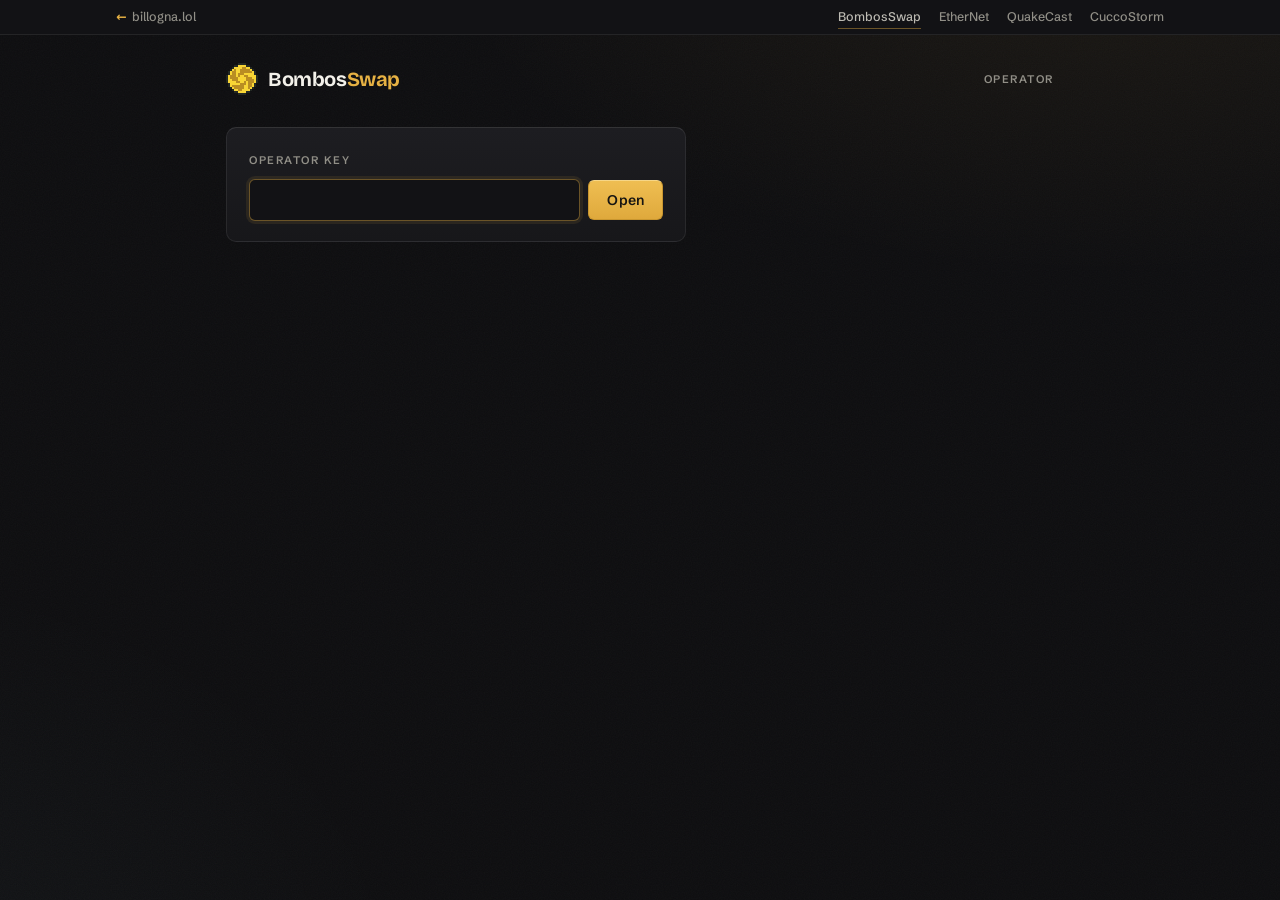
<file: web/operator.html>
<!doctype html>
<html lang="en">
<head>
<meta charset="utf-8">
<meta name="viewport" content="width=device-width, initial-scale=1">
<meta name="referrer" content="no-referrer">
<meta name="robots" content="noindex">
<title>BombosSwap operator</title>
<link rel="icon" href="img/bombos-mark.svg" type="image/svg+xml">
<link rel="stylesheet" href="css/hyrulelink.css">
</head>
<body class="operator">
<nav class="sitebar" aria-label="billogna.lol"><div class="sb-in">
  <a class="sb-home" href="https://www.billogna.lol/"><b aria-hidden="true">&larr;</b>billogna.lol</a>
  <span class="sb-sibs"><a href="./" aria-current="page">BombosSwap</a><a href="https://www.billogna.lol/ethernet/">EtherNet</a><a href="https://www.billogna.lol/connect/">QuakeCast</a><a href="https://www.billogna.lol/cuccostorm/">CuccoStorm</a></span>
</div></nav>

<main class="home op">
  <header class="home-top">
    <a class="brand" href="./" title="BombosSwap home">
      <img src="img/bombos.svg" width="32" height="32" alt="">
      <span class="word">Bombos<b>Swap</b></span>
    </a>
    <span class="label">Operator</span>
  </header>

  <noscript><p class="err">This page needs JavaScript.</p></noscript>

  <!-- The key is sent as a header on each call, never in a URL, and kept in
       this browser only until Forget key. -->
  <form class="panel op-key" id="keyForm" autocomplete="off" hidden>
    <label class="label" for="keyInput">Operator key</label>
    <div class="row">
      <input class="field mono" id="keyInput" type="password" autocomplete="off" spellcheck="false">
      <button class="btn primary" type="submit">Open</button>
    </div>
    <p class="err" id="keyErr" role="alert" hidden></p>
  </form>

  <section id="board" hidden>
    <div class="op-head">
      <p class="op-sum" id="sum"></p>
      <div class="row">
        <button class="btn small quiet" id="btnRefresh" type="button">Refresh</button>
        <button class="btn small quiet" id="btnForget" type="button">Forget key</button>
      </div>
    </div>
    <p class="err" id="boardErr" role="alert" hidden></p>
    <div id="rooms"></div>
  </section>
</main>

<script src="js/operator.js"></script>
</body>
</html>
</file>
<file: web/css/hyrulelink.css>
/* HyruleLink - graphite, one gold voice, one pale-blue voice.
 *
 * The same skin as EtherNet (F:/EtherNet/web/css/ethernet.css) and QuakeCast
 * (F:/RaceConnect/web/css/site.css): neutral graphite, warm paper-white text,
 * 1px hairlines, depth by tone instead of shadow. Bricolage Grotesque for
 * anything that is a number or a name of something, Schibsted Grotesk for
 * reading, IBM Plex Mono for codes and clocks, Press Start 2P ONLY where the
 * text is literally what the game will draw (.strip). Item sprites are pixel
 * art and are scaled like it.
 *
 * Two accents, each with one job:
 *   gold   ownership and the primary action: what you hold, Claim, the host
 *   link   anything that travels into a game: the game link lamp, in-game
 *          lines (EtherNet's --ether, same values, renamed)
 * Radius is a scale (3 / 6 / 10 / pill), never one number.
 * Nothing animates at rest: this tab sits beside a game. Toasts fade in, and
 * controls answer the pointer; prefers-reduced-motion switches off both.
 * No backdrop-filter, no blobs, no font CDN: every url() here is relative.
 */

@font-face { font-family: "Bricolage Grotesque"; font-weight: 600 700; font-display: swap;
  src: url(../fonts/BricolageGrotesque-600.woff2) format("woff2"); }
@font-face { font-family: "Schibsted Grotesk"; font-weight: 400 700; font-display: swap;
  src: url(../fonts/SchibstedGrotesk-400.woff2) format("woff2"); }
@font-face { font-family: "IBM Plex Mono"; font-weight: 400; font-display: swap;
  src: url(../fonts/IBMPlexMono-Regular.ttf) format("truetype"); }
@font-face { font-family: "IBM Plex Mono"; font-weight: 500; font-display: swap;
  src: url(../fonts/IBMPlexMono-Medium.ttf) format("truetype"); }
@font-face { font-family: "Press Start 2P"; font-weight: 400; font-display: swap;
  src: url(../fonts/PressStart2P-Regular.ttf) format("truetype"); }

:root {
  --bg: #0E0E10;
  --well: #121215;
  --surface: #17171A;
  --raised: #1D1D21;
  --lift: #26262B;

  --hair: rgba(255, 255, 255, .075);
  --hair-top: rgba(255, 255, 255, .12);
  --hair-strong: rgba(255, 255, 255, .18);

  --ink: #F3F1EA;
  --ink2: #BDBBB3;
  --mute: #918F87;
  --faint: #5F5E59;

  --gold: #E6B143;
  --gold-hi: #F1C158;
  --gold-lo: #C9962F;
  --on-gold: #171512;
  --gold-wash: rgba(230, 177, 67, .09);
  --gold-line: rgba(230, 177, 67, .42);

  --link: #9FD9E8;
  --link-wash: rgba(159, 217, 232, .08);
  --link-line: rgba(159, 217, 232, .38);

  --ok: #6FCF97;
  --bad: #E5928D;

  --r-sm: 3px;
  --r-md: 6px;
  --r-lg: 10px;
  --r-pill: 999px;

  --display: "Bricolage Grotesque", "Schibsted Grotesk", "Segoe UI", sans-serif;
  --body: "Schibsted Grotesk", "Segoe UI", system-ui, sans-serif;
  --mono: "IBM Plex Mono", Consolas, monospace;
  --pixel: "Press Start 2P", "IBM Plex Mono", monospace;

  --gutter: 16px;
  color-scheme: dark;
}

* { box-sizing: border-box; }
html { -webkit-text-size-adjust: 100%; }
body {
  margin: 0; min-height: 100vh;
  background: var(--bg);
  color: var(--ink);
  font: 400 15px/1.5 var(--body);
  font-feature-settings: "ss01";
}
/* One warm light from the upper right, and film grain so the flats are not
   dead. Both are fixed layers that never repaint. */
body::before {
  content: ""; position: fixed; inset: 0; pointer-events: none; z-index: 0;
  background:
    radial-gradient(1100px 620px at 86% -12%, rgba(230, 177, 67, .07), transparent 62%),
    radial-gradient(900px 700px at -10% 110%, rgba(159, 217, 232, .035), transparent 60%);
}
body::after {
  content: ""; position: fixed; inset: 0; pointer-events: none; z-index: 0; opacity: .035;
  background-image: url("data:image/svg+xml,%3Csvg xmlns='http://www.w3.org/2000/svg' width='180' height='180'%3E%3Cfilter id='n'%3E%3CfeTurbulence type='fractalNoise' baseFrequency='.85' numOctaves='2' stitchTiles='stitch'/%3E%3C/filter%3E%3Crect width='180' height='180' filter='url(%23n)'/%3E%3C/svg%3E");
}
body > * { position: relative; z-index: 1; }

a { color: var(--gold); text-decoration-thickness: 1px; text-underline-offset: 3px; }
a:hover { color: var(--gold-hi); }
h1, h2, h3 { font-family: var(--display); font-weight: 700; letter-spacing: -.015em; margin: 0; }
p { margin: 0; }
button, input, select, textarea { font: inherit; color: inherit; }
/* KEEP. .btn sets display:inline-flex, which beats the browser's own [hidden]
   rule; without !important a hidden button stays on screen. */
[hidden] { display: none !important; }
:focus-visible { outline: 2px solid var(--gold); outline-offset: 2px; border-radius: var(--r-sm); }

.label {
  font: 600 11px/1 var(--body); letter-spacing: .14em; text-transform: uppercase; color: var(--mute);
}
.mono { font-family: var(--mono); font-variant-numeric: tabular-nums; }
.hint { font-size: 13px; color: var(--mute); }
.err { font-size: 13.5px; color: var(--bad); }
.empty { padding: 10px 0; font-size: 13.5px; color: var(--mute); }
.row { display: flex; gap: 8px; align-items: center; min-width: 0; }

/* ------------------------------------------------------------- controls */

.btn {
  display: inline-flex; align-items: center; justify-content: center; gap: 8px;
  min-height: 40px; padding: 0 18px;
  border: 1px solid var(--hair-strong); border-top-color: rgba(255, 255, 255, .24);
  border-radius: var(--r-md);
  background: var(--raised); color: var(--ink);
  font: 600 14px/1 var(--body); letter-spacing: .01em;
  cursor: pointer; user-select: none; white-space: nowrap;
  transition: background .12s, border-color .12s, transform .06s;
}
a.btn { text-decoration: none; }
a.btn:hover { color: var(--ink); }
.btn:hover { background: var(--lift); }
.btn:active { transform: translateY(1px); }
.btn[disabled] { opacity: .45; cursor: default; transform: none; }
.btn[disabled]:hover { background: var(--raised); }
.btn.primary {
  background: linear-gradient(180deg, #EFBE52, #DFA93C); color: var(--on-gold);
  border-color: var(--gold-lo); border-top-color: #F6D687;
}
.btn.primary:hover { background: linear-gradient(180deg, #F5C75F, #E7B144); color: var(--on-gold); }
.btn.big { min-height: 52px; padding: 0 28px; font: 700 17px/1 var(--display); letter-spacing: 0; }
.btn.quiet { background: transparent; border-color: var(--hair); color: var(--ink2); }
.btn.quiet:hover { background: var(--raised); color: var(--ink); }
.btn.danger { color: var(--bad); }
.btn.danger.armed { background: rgba(229, 146, 141, .14); border-color: rgba(229, 146, 141, .5); }
.btn.small { min-height: 30px; padding: 0 11px; font-size: 12.5px; }
.btn.on { border-color: var(--gold-line); background: var(--gold-wash); color: var(--gold-hi); }

.field {
  width: 100%; min-height: 42px; padding: 0 12px;
  background: var(--well); border: 1px solid var(--hair-strong); border-radius: var(--r-md);
  color: var(--ink);
}
.field::placeholder { color: var(--faint); }
.field:focus { outline: none; border-color: var(--gold-line); box-shadow: 0 0 0 3px var(--gold-wash); }
.field[disabled], .field[readonly] { color: var(--ink2); }
select.field { appearance: none; -webkit-appearance: none; padding-right: 30px;
  background-image: linear-gradient(45deg, transparent 50%, var(--mute) 50%), linear-gradient(135deg, var(--mute) 50%, transparent 50%);
  background-position: calc(100% - 16px) 50%, calc(100% - 11px) 50%; background-size: 5px 5px; background-repeat: no-repeat; }
select.field option { background: var(--surface); color: var(--ink); }
.field.code { font: 500 20px/1 var(--mono); letter-spacing: .24em; text-transform: uppercase; text-align: center; }
/* numbers with a unit after them: <input class="field num" type="number"><span class="unit">s</span> */
.field.num { width: 6.5em; min-height: 34px; padding: 0 8px; font: 500 14px/1 var(--mono); text-align: right; }
.unit { font-size: 13px; color: var(--mute); }

.check { display: inline-flex; align-items: center; gap: 7px; font-size: 13px; color: var(--ink2); cursor: pointer; }
.check input { accent-color: var(--gold); width: 15px; height: 15px; margin: 0; }

/* on/off: <label class="switch"><input type="checkbox" role="switch"><span>On</span></label> */
.switch { display: inline-flex; align-items: center; gap: 9px; font-size: 13.5px; color: var(--ink2); cursor: pointer; user-select: none; }
.switch input {
  appearance: none; -webkit-appearance: none; position: relative; flex: none; margin: 0;
  width: 34px; height: 20px; border-radius: var(--r-pill);
  background: var(--well); border: 1px solid var(--hair-strong); cursor: pointer;
  transition: background .12s, border-color .12s;
}
.switch input::before {
  content: ""; position: absolute; top: 2px; left: 2px; width: 14px; height: 14px; border-radius: 50%;
  background: var(--mute); transition: transform .12s, background .12s;
}
.switch input:checked { background: var(--gold-wash); border-color: var(--gold-line); }
.switch input:checked::before { transform: translateX(14px); background: var(--gold); }
.switch input:focus-visible { outline: 2px solid var(--gold); outline-offset: 2px; border-radius: var(--r-pill); }
.switch input:disabled { opacity: .45; cursor: default; }
.switch input:checked + span { color: var(--ink); }

.panel {
  background: linear-gradient(180deg, var(--raised), var(--surface));
  border: 1px solid var(--hair); border-top-color: var(--hair-top);
  border-radius: var(--r-lg);
}
/* a titled panel: <section class="panel"><div class="panel-head"><h2>..</h2><span class="label">..</span></div><div class="panel-body">.. */
.panel-head { display: flex; justify-content: space-between; align-items: baseline; gap: 12px;
  padding: 13px 16px 10px; border-bottom: 1px solid var(--hair); }
.panel-head h2 { font-size: 16px; min-width: 0; }
.panel-body { padding: 8px 16px 14px; }

.pill { display: inline-block; margin-left: 7px; padding: 2px 6px; border-radius: var(--r-sm); vertical-align: 1px;
  font: 600 10px/1.2 var(--body); letter-spacing: .1em; text-transform: uppercase;
  color: var(--mute); border: 1px solid var(--hair-strong); white-space: nowrap; }
.pill.host { color: var(--gold); border-color: var(--gold-line); }
.pill.link { color: var(--link); border-color: var(--link-line); }

.icon-btn { width: 30px; height: 30px; display: grid; place-items: center; border-radius: var(--r-md);
  background: transparent; border: 1px solid transparent; color: var(--mute); cursor: pointer; }
.icon-btn:hover { color: var(--ink); border-color: var(--hair-strong); background: var(--raised); }
.icon-btn svg { width: 15px; height: 15px; }

.avatar { width: 16px; height: 16px; border-radius: 50%; object-fit: cover; vertical-align: -3px; margin-right: 5px; }

/* -------------------------------------------------------- billogna bar */

/* One quiet line above everything: the way back to billogna.lol, and across
   to EtherNet, QuakeCast and CuccoStorm. The room page opens them in a new
   tab, so a stray click mid-run never leaves the room. */
.sitebar { background: var(--well); border-bottom: 1px solid var(--hair); }
.sitebar .sb-in {
  display: flex; align-items: center; justify-content: space-between; gap: 16px;
  max-width: 1080px; margin: 0 auto; min-height: 34px; padding: 0 var(--gutter);
  font: 500 12.5px/1 var(--body);
}
.room .sitebar .sb-in { max-width: none; }
.sitebar a { color: var(--mute); text-decoration: none; padding: 6px 0; white-space: nowrap; }
.sitebar a:hover, .sitebar a:focus-visible { color: var(--ink); }
.sitebar .sb-home b { color: var(--gold); font-weight: 600; margin-right: 6px; }
.sitebar .sb-sibs { display: flex; gap: 18px; }
.sitebar .sb-sibs [aria-current="page"] { color: var(--ink2); box-shadow: inset 0 -1px var(--gold-line); }

/* ---------------------------------------------------------------- brand */

.brand { display: inline-flex; align-items: center; gap: 10px; text-decoration: none; color: var(--ink); flex: none; }
.brand:hover { color: var(--ink); }
/* the Bombos medallion, pixel for pixel (tools/make_mark.py). 32 px is exactly 2x the
   16 px box, so every pixel of it lands on whole screen pixels. */
.brand img { width: 32px; height: 32px; flex: none; image-rendering: pixelated; }
.brand .word { font: 700 20px/1 var(--display); letter-spacing: -.02em; }
.brand .word b { color: var(--gold); font-weight: 700; }

/* ------------------------------------------------------------ home page */

.home { max-width: 1080px; margin: 0 auto; padding: 28px var(--gutter) 64px; }
.home-top { display: flex; justify-content: space-between; align-items: center; gap: 16px; margin-bottom: 9vh; }
.home-top nav a { color: var(--ink2); font-size: 14px; margin-left: 20px; text-decoration: none; }
.home-top nav a:hover { color: var(--ink); }
.home-grid { display: grid; grid-template-columns: minmax(0, 1.25fr) minmax(300px, 400px); gap: 56px; align-items: start; }
.home h1 { font-size: clamp(38px, 5.6vw, 68px); line-height: 1; letter-spacing: -.035em; }
.home h1 em { font-style: normal; color: var(--gold); }
.lede { margin-top: 24px; max-width: 34em; font-size: 18px; color: var(--ink2); }
.works { margin-top: 30px; display: flex; flex-wrap: wrap; gap: 6px 8px; align-items: center; }
.works .label { margin-right: 6px; }
.tag { padding: 4px 9px; border: 1px solid var(--hair-strong); border-radius: var(--r-sm);
  font: 500 12px/1.2 var(--mono); color: var(--ink2); }
.foot { margin-top: 48px; color: var(--mute); font-size: 13px; display: flex; gap: 18px; flex-wrap: wrap; }

.door { padding: 22px; }
.door + .door { margin-top: 14px; }
.door h2 { font-size: 19px; margin-bottom: 14px; }
.door .row { margin-top: 8px; }
.door .btn { width: 100%; margin-top: 12px; }
.door .hint { margin-top: 10px; }
.door .err { margin-top: 10px; }

/* "Your rooms on this browser" and "Live rooms": the same list.
   <div class="panel recent"><p class="label">..</p><p class="recent-note">..</p>
     <div class="recent-row"><a href="room.html?room=CODE"><span class="t">Name</span><span class="mono">CODE</span></a>
       <span class="recent-state on">2 in it now</span><button class="btn small quiet">..</button><p class="recent-err" hidden></p></div>
   Live rooms put <div class="meta"><span class="t">Name</span><small>Ana, Bo</small></div> where the link is,
   and <a class="btn small" href="room.html?watch=PUB">Watch</a> last. */
.recent { margin-top: 14px; padding: 14px 22px; }
.recent > .label { display: block; margin-bottom: 8px; }
.recent-note { font-size: 13px; color: var(--mute); margin-bottom: 8px; }
.recent-row { display: grid; grid-template-columns: minmax(0, 1fr) auto auto; gap: 6px 12px; align-items: center;
  padding: 7px 0; border-top: 1px solid var(--hair); }
.recent-row:first-child, :not(.recent-row) + .recent-row { border-top: 0; }
/* the room name over its 10-character code */
.recent-row a:not(.btn) { display: flex; flex-direction: column; gap: 1px; min-width: 0; text-decoration: none;
  color: var(--ink2); font-size: 14px; }
.recent-row a:not(.btn):hover { color: var(--ink); }
.recent-row a:not(.btn) .mono { font-size: 12px; color: var(--mute); letter-spacing: .06em; }
.recent-row .t { overflow: hidden; text-overflow: ellipsis; white-space: nowrap; }
.recent-row .meta { min-width: 0; }
.recent-row .meta .t { display: block; font-size: 14px; color: var(--ink); }
.recent-row .meta small { display: block; margin-top: 1px; font-size: 12.5px; color: var(--mute);
  overflow: hidden; text-overflow: ellipsis; white-space: nowrap; }
.recent-state { font: 500 12px/1 var(--mono); color: var(--mute); white-space: nowrap; }
.recent-state.on { color: var(--ok); }
.recent-err { grid-column: 1 / -1; font-size: 13px; color: var(--bad); }

/* the operator page */
.op { max-width: 860px; }
.op .home-top { margin-bottom: 32px; }
.op .err { margin-top: 10px; }
.op-key { padding: 20px 22px; max-width: 460px; }
.op-key .row { margin-top: 8px; }
.op-key .field { flex: 1; min-width: 0; }
.op-head { display: flex; justify-content: space-between; align-items: center; gap: 12px; flex-wrap: wrap; margin-bottom: 14px; }
.op-head .row { gap: 6px; }
.op-sum { font: 500 13px/1.3 var(--mono); color: var(--ink2); }
.op-empty { color: var(--mute); }
.op-room { padding: 16px 20px; margin-bottom: 10px; }
.op-room.live { border-color: var(--gold-line); }
.op-top { display: flex; justify-content: space-between; align-items: baseline; gap: 12px; }
.op-title { display: flex; align-items: baseline; gap: 10px; min-width: 0; }
.op-title b { overflow: hidden; text-overflow: ellipsis; white-space: nowrap; }
.op-title .mono { color: var(--ink2); font-size: 13px; }
.op-facts { margin-top: 6px; font-size: 13px; color: var(--mute); }
.op-people { margin-top: 8px; display: flex; flex-wrap: wrap; gap: 6px 14px; font-size: 14px; color: var(--ink2); }
/* the dot means what .dot means on the room page: .on = game linked (agent
   and emulator), .warn = agent connected but no game, neither = offline */
.op-person::before { content: ""; display: inline-block; width: 7px; height: 7px; margin-right: 6px; border-radius: 50%;
  background: var(--hair-strong); vertical-align: 1px; }
.op-person.on { color: var(--ink); }
.op-person.on::before { background: var(--link); }
.op-person.warn::before { background: transparent; box-shadow: inset 0 0 0 1.5px var(--mute); }
.op-person small { color: var(--mute); font-size: 12px; }
.op-foot { margin-top: 10px; display: flex; justify-content: flex-end; gap: 6px; }

/* ------------------------------------------------------- the HUD strip */

/* Twenty cells, the game's width. The text in here is exactly what the
   game will draw, so it is the one place the pixel face appears. */
.strip {
  display: inline-grid; grid-template-columns: repeat(20, 1fr); gap: 0;
  padding: 7px 8px; background: #08080A; border: 1px solid var(--link-line); border-radius: var(--r-sm);
  font: 400 11px/1 var(--pixel); color: #F8F8F8; max-width: 100%;
}
.strip i { width: 13px; height: 13px; display: grid; place-items: center; font-style: normal; }
.strip.idle { border-color: var(--hair-strong); color: var(--faint); }

/* ------------------------------------------------------------ room page */

.bar {
  display: flex; align-items: center; gap: 18px; padding: 12px var(--gutter);
  border-bottom: 1px solid var(--hair); background: rgba(14, 14, 16, .94);
  position: sticky; top: 0; z-index: 5;
}
.bar-title { min-width: 0; flex: 1; display: flex; align-items: baseline; gap: 12px; }
.bar-title h1 { font-size: 17px; font-weight: 600; white-space: nowrap; overflow: hidden; text-overflow: ellipsis; }
.bar-title .label { white-space: nowrap; }
.bar-right { display: flex; align-items: center; gap: 8px; }
.code-chip { display: inline-flex; align-items: center; gap: 10px; min-height: 36px; padding: 0 12px;
  background: var(--well); border: 1px solid var(--hair-strong); border-radius: var(--r-md); cursor: pointer; }
.code-chip b { font: 500 15px/1 var(--mono); letter-spacing: .14em; color: var(--gold-hi); }
.code-chip span { font-size: 12.5px; color: var(--mute); white-space: nowrap; }
.code-chip:hover span { color: var(--ink); }
.net-lamp { width: 8px; height: 8px; border-radius: 50%; background: var(--faint); flex: none; }
.net-lamp.ok { background: var(--ok); }
.net-lamp.bad { background: var(--bad); }

.layout { display: grid; grid-template-columns: minmax(0, 1fr) minmax(300px, 360px); gap: 18px;
  max-width: 1320px; margin: 0 auto; padding: 18px var(--gutter) 28px; align-items: start; }
.stage { display: grid; gap: 14px; min-width: 0; }
.side { display: grid; gap: 14px; min-width: 0; align-content: start; }

.seed-line { display: flex; gap: 12px; align-items: baseline; padding: 11px 16px; font-size: 14px; }
.seed-line a, .seed-line span.v { min-width: 0; overflow: hidden; text-overflow: ellipsis; white-space: nowrap; }

.banner { display: flex; gap: 12px; align-items: center; justify-content: space-between; padding: 11px 16px; font-size: 14px;
  border-color: var(--gold-line); background: var(--gold-wash); }

/* Hot Potato, Chaos, Custom: what the room is playing, in one line.
   <div class="mode-banner"><b class="mode">Chaos</b><span class="summary">rules_summary</span>
     <span class="next">Next shuffle <b>1:24</b></span></div> */
.mode-banner { display: flex; flex-wrap: wrap; align-items: baseline; gap: 4px 14px; padding: 11px 16px;
  font-size: 14px; color: var(--ink2);
  border: 1px solid var(--gold-line); border-radius: var(--r-lg);
  background: linear-gradient(90deg, var(--gold-wash), transparent 80%), var(--surface); }
.mode-banner .mode { font: 700 16px/1.2 var(--display); letter-spacing: -.01em; color: var(--gold-hi); }
.mode-banner .summary { flex: 1 1 16em; min-width: 0; }
.mode-banner .next { margin-left: auto; font-size: 13px; color: var(--mute); white-space: nowrap; }
.mode-banner .next b { font: 500 13px/1 var(--mono); font-variant-numeric: tabular-nums; color: var(--ink); }

/* ---------------------------------------------------------- the board */

/* One card per catalog item, in catalog order.
   <div class="item mine|owned|unowned|undiscovered">
     <div class="item-head"><img class="item-icon" src="items/sword-2.png" alt="">
       <div class="item-name">Sword <span class="tier">Master</span></div></div>
     <div class="item-sub">Held by <b>Ana</b></div>
     <div class="item-sub hold">Hold 1:42</div>
     <div class="item-foot">  (bottom of the card: one action, then the host chips)
       <button class="btn small">Claim</button> | <button class="btn small" disabled>Cooldown 12s</button>
       | <div class="held">You hold this</div> | <div class="item-sub locked">Find one to claim</div>
       | <div class="item-sub held">Secured</div>
       <div class="chips"><button class="chip on owner">Ana</button><button class="chip">Bo</button></div>
     </div></div> */
.grid { display: grid; grid-template-columns: repeat(auto-fill, minmax(150px, 1fr)); gap: 8px; }
.panel > .grid { padding: 12px; }
.item {
  display: flex; flex-direction: column; gap: 6px; min-width: 0; min-height: 108px;
  padding: 11px 12px 12px;
  background: linear-gradient(180deg, var(--raised), var(--surface));
  border: 1px solid var(--hair); border-top-color: var(--hair-top); border-radius: var(--r-md);
}
.item-head { display: flex; align-items: center; gap: 10px; min-width: 0; }
.item-icon { width: 40px; height: 40px; flex: none; object-fit: contain; image-rendering: pixelated; }
.item-name { min-width: 0; font: 600 14.5px/1.25 var(--body); overflow-wrap: anywhere; }
.tier { display: inline-block; margin-left: 2px; padding: 2px 5px; border: 1px solid var(--hair-strong); border-radius: var(--r-sm);
  font: 600 10px/1.2 var(--body); letter-spacing: .08em; text-transform: uppercase; color: var(--ink2);
  vertical-align: 1px; white-space: nowrap; }
.item-sub { min-width: 0; font-size: 12.5px; line-height: 1.35; color: var(--mute); overflow-wrap: anywhere; }
.item-sub b, .item-sub strong { font-weight: 600; color: var(--ink2); }
/* hold / borrow / tenure countdowns */
.item-sub.hold { font: 500 12px/1.35 var(--mono); font-variant-numeric: tabular-nums; color: var(--ink2); }
/* why you cannot claim it */
.item-sub.locked { color: var(--mute); }
/* secured: nobody can take it right now */
.item-sub.held { font: 600 11px/1.2 var(--body); letter-spacing: .12em; text-transform: uppercase; color: var(--ink2); }
/* you hold it */
.held { font: 600 11px/1.2 var(--body); letter-spacing: .13em; text-transform: uppercase; color: var(--gold); }
.item-foot { margin-top: auto; display: grid; gap: 8px; min-width: 0; padding-top: 2px; }
.item > .btn, .item > .held:not(.item-sub) { margin-top: auto; }
.item .btn { width: 100%; }
.item .btn:not([disabled]):hover { border-color: var(--gold-line); color: var(--gold-hi); }
.item .btn.primary:not([disabled]):hover { color: var(--on-gold); }
/* a disabled button in a card is waiting (a cooldown), not broken */
.item .btn[disabled] { opacity: 1; background: transparent; border-style: dashed; border-color: var(--hair-strong);
  color: var(--mute); font-variant-numeric: tabular-nums; }

.item.mine { border-color: var(--gold-line);
  background: linear-gradient(var(--gold-wash), var(--gold-wash)), linear-gradient(180deg, var(--raised), var(--surface)); }
.item.mine .tier { color: var(--gold-hi); border-color: var(--gold-line); }
.item.mine .item-sub b, .item.mine .item-sub strong { color: var(--gold-hi); }
.item.owned { border-color: var(--hair-strong); }
.item.unowned { border-style: dashed; border-color: var(--hair-strong); background: var(--surface); }
.item.unowned .item-icon { opacity: .72; filter: grayscale(.45); }
.item.undiscovered { border-style: dashed; border-color: var(--hair); background: transparent; }
.item.undiscovered .item-icon { opacity: .36; filter: grayscale(1); }
.item.undiscovered .item-name { color: var(--mute); }

/* host chips: one per player. Click = found / not found, shift-click = owner. */
.chips { display: flex; flex-wrap: wrap; gap: 4px; padding-top: 8px; border-top: 1px dashed var(--hair-strong); }
.chip { display: inline-flex; align-items: center; min-height: 22px; max-width: 100%; padding: 0 8px;
  border: 1px solid var(--hair-strong); border-radius: var(--r-pill); background: transparent;
  font: 600 11px/1 var(--body); color: var(--mute); cursor: pointer;
  overflow: hidden; text-overflow: ellipsis; white-space: nowrap;
  transition: background .12s, color .12s, border-color .12s; }
.chip:hover { color: var(--ink); border-color: rgba(255, 255, 255, .32); }
/* found it */
.chip.on { background: var(--lift); border-color: rgba(255, 255, 255, .28); color: var(--ink); }
/* holds it */
.chip.owner { background: var(--gold-wash); border-color: var(--gold-line); color: var(--gold-hi); }
.chip.owner::before { content: ""; flex: none; width: 5px; height: 5px; margin-right: 5px; border-radius: 50%; background: var(--gold); }

/* --------------------------------------------------- the game link row */

.links { display: grid; }
.links > .link { display: grid; grid-template-columns: 136px minmax(0, 1fr) auto; gap: 14px; align-items: center; padding: 13px 18px; }
.links > .link + .link { border-top: 1px solid var(--hair); }
.links .what { display: flex; align-items: center; gap: 9px; font: 600 12px/1 var(--body); letter-spacing: .13em; text-transform: uppercase; color: var(--ink2); }
.lamp { width: 9px; height: 9px; border-radius: 50%; background: var(--faint); flex: none; }
.lamp.ok { background: var(--link); box-shadow: 0 0 0 3px var(--link-wash); }
.lamp.gold { background: var(--gold); box-shadow: 0 0 0 3px var(--gold-wash); }
.lamp.wait { background: transparent; border: 2px solid var(--mute); }
.links .say { font-size: 14px; color: var(--ink2); min-width: 0; }
.links .say small { display: block; font-size: 12.5px; color: var(--mute); margin-top: 2px; }
.links .do { display: flex; gap: 6px; align-items: center; flex-wrap: wrap; justify-content: flex-end; }
.links .do .field { min-height: 32px; width: auto; font-size: 13px; }

/* ------------------------------------------------ players and activity */

/* <ul class="players"><li class="me"><span class="dot on"></span><span class="name">Ana</span>
     <span class="pill host">Host</span><small>game linked</small></li></ul>
   (a Remove button goes last in the li on the host's list) */
.players { list-style: none; margin: 0; padding: 0; }
.players li { display: flex; align-items: center; gap: 9px; min-height: 40px; padding: 6px 0; border-top: 1px solid var(--hair); font-size: 14px; }
.players li:first-child { border-top: 0; }
.players .name { min-width: 0; overflow: hidden; text-overflow: ellipsis; white-space: nowrap; font-weight: 600; }
.players li.me .name { color: var(--gold-hi); }
.players .pill { margin-left: 0; }
.players small { margin-left: auto; font-size: 12px; color: var(--mute); white-space: nowrap; }
.players li > .btn { margin-left: auto; }
.players small + .btn { margin-left: 4px; }
/* .on = game linked (agent and emulator), .warn = agent up, no game, .off / none = offline */
.dot { display: inline-block; flex: none; width: 8px; height: 8px; border-radius: 50%; background: var(--faint); }
.dot.on { background: var(--link); box-shadow: 0 0 0 3px var(--link-wash); }
.dot.warn { background: transparent; box-shadow: inset 0 0 0 1.5px var(--mute); }
.dot.off { background: var(--faint); }

/* newest first; .warn = rejects and errors, .link = a line that went to a game.
   <ul class="log"><li><span class="t">21:04</span>Ana found the Hookshot</li></ul> */
.log { list-style: none; margin: 0; padding: 0; max-height: 360px; overflow-y: auto;
  scrollbar-width: thin; scrollbar-color: var(--lift) transparent; }
.log li { padding: 5px 8px 5px 10px; margin: 1px 0; border-left: 2px solid transparent;
  font-size: 13.5px; line-height: 1.42; color: var(--ink2); overflow-wrap: anywhere; }
.log li .t { float: right; margin-left: 8px; font: 400 11px/1.9 var(--mono); color: var(--faint); }
.log li.warn { color: var(--bad); border-left-color: rgba(229, 146, 141, .55); }
.log li.link { color: var(--ink); border-left-color: var(--link); background: linear-gradient(90deg, var(--link-wash), transparent 75%); }

/* ------------------------------------------------------------ the host */

/* The host's controls: a .panel with a gold hairline. As <details> it folds:
   <details class="panel host" open><summary class="panel-head"><h2>Host</h2><span class="label">..</span></summary>
     <div class="panel-body"><div class="set">..</div></div></details> */
.host { border-color: var(--gold-line); }
.host .panel-head .label { color: var(--gold); }
.host > summary { list-style: none; cursor: pointer; user-select: none; }
.host > summary::-webkit-details-marker { display: none; }
.host > summary::after { content: ""; flex: none; align-self: center; width: 7px; height: 7px; margin: -3px 2px 0 0;
  border-right: 1.5px solid var(--mute); border-bottom: 1.5px solid var(--mute); transform: rotate(45deg); }
.host:not([open]) > summary { border-bottom: 0; }
.host:not([open]) > summary::after { transform: rotate(-45deg); margin-top: 0; }
.host > summary .label { margin-left: auto; }
.host .set .row { flex-wrap: wrap; }

/* ------------------------------------------------------ join + dialogs */

.cover { position: fixed; inset: 0; z-index: 20; display: grid; place-items: center; padding: var(--gutter);
  background: rgba(10, 10, 12, .92); }
.cover .panel { width: min(430px, 100%); padding: 26px; }
.cover h2 { font-size: 24px; }
.cover .sub { margin: 6px 0 18px; color: var(--ink2); }
.cover .btn { width: 100%; margin-top: 10px; }
.cover .err { margin-top: 12px; font-size: 14px; }

dialog { width: min(560px, calc(100vw - 32px)); max-height: calc(100vh - 48px); padding: 0; color: var(--ink);
  background: var(--surface); border: 1px solid var(--hair-strong); border-radius: var(--r-lg); }
dialog[open] { display: flex; flex-direction: column; }
dialog.wide { width: min(780px, calc(100vw - 32px)); }
dialog::backdrop { background: rgba(8, 8, 10, .74); }
.dlg-head { flex: none; display: flex; justify-content: space-between; align-items: center; gap: 12px; padding: 18px 22px 14px; border-bottom: 1px solid var(--hair); }
.dlg-head h2 { font-size: 20px; }
.dlg-body { flex: 1 1 auto; min-height: 0; padding: 8px 22px 22px; overflow-y: auto;
  scrollbar-width: thin; scrollbar-color: var(--lift) transparent; }
.dlg-body h3 { font: 600 11px/1 var(--body); letter-spacing: .14em; text-transform: uppercase; color: var(--mute); margin: 20px 0 8px; }
.dlg-body > p:not([class]) { margin-top: 12px; font-size: 14px; color: var(--ink2); }
.dlg-foot { flex: none; display: flex; justify-content: flex-end; gap: 8px; padding: 14px 22px; border-top: 1px solid var(--hair); }
.set { display: grid; grid-template-columns: minmax(0, 1fr) minmax(0, 220px); gap: 14px; align-items: center; padding: 10px 0; border-top: 1px solid var(--hair); }
.set:first-of-type { border-top: 0; }
.set .k { font-size: 14.5px; }
.set .k small { display: block; color: var(--mute); font-size: 12.5px; margin-top: 2px; }
.set > .btn, .set > .switch, .set > .check { justify-self: end; }
.set .row > .field:not(.num) { flex: 1 1 8em; width: auto; min-width: 0; }
.set.wide { grid-template-columns: 1fr; gap: 7px; }
.set.wide > .btn, .set.wide > .switch, .set.wide > .check { justify-self: start; }
.set-err { margin: 0 0 10px; font-size: 13.5px; color: var(--bad); }
.how { counter-reset: how; display: grid; gap: 0; margin: 4px 0 0; padding: 0; list-style: none; }
.how li { counter-increment: how; display: grid; grid-template-columns: 34px 1fr; gap: 6px; padding: 13px 0; border-top: 1px solid var(--hair); color: var(--ink2); font-size: 14.5px; }
.how li:first-child { border-top: 0; }
.how li::before { content: counter(how); font: 700 20px/1.1 var(--display); color: var(--gold); }
.how b { color: var(--ink); }
.how table { width: 100%; border-collapse: collapse; margin-top: 8px; font-size: 13.5px; }
.how td { padding: 6px 8px 6px 0; border-top: 1px solid var(--hair); vertical-align: top; }
.how td:first-child { color: var(--ink); white-space: nowrap; width: 38%; }

/* the custom ruleset (a dialog.wide): presets, a summary, then four fieldsets
   <div class="rules-presets"><span class="label">Start from</span><button class="btn small quiet">Normal</button>..</div>
   <p class="rules-summary">..</p>
   <div class="rules-grid"><fieldset><legend>Claiming and stealing</legend>
     <label><input type="checkbox"> Allow manual claiming</label>
     <label>Steal cooldown <input class="field num" type="number"> <span class="unit">s</span></label>
     <label>Cooldown applies to <select class="field">..</select></label></fieldset>..</div> */
.rules-presets { display: flex; flex-wrap: wrap; gap: 6px; align-items: center; margin: 14px 0 12px; }
.rules-presets .label { margin-right: 4px; }
.rules-summary { min-height: 38px; padding: 9px 12px; border: 1px dashed var(--hair-strong); border-radius: var(--r-md);
  font-size: 13.5px; color: var(--ink2); }
.rules-grid { display: grid; grid-template-columns: repeat(2, minmax(0, 1fr)); gap: 12px; margin-top: 14px; align-items: start; }
.rules-grid fieldset { display: grid; gap: 9px; min-width: 0; margin: 0; padding: 8px 14px 14px;
  background: var(--well); border: 1px solid var(--hair); border-radius: var(--r-md); }
.rules-grid legend { padding: 0 6px; margin-left: -6px; font: 600 11px/1 var(--body); letter-spacing: .14em; text-transform: uppercase; color: var(--mute); }
.rules-grid label { display: flex; align-items: center; flex-wrap: wrap; gap: 6px 8px; font-size: 13.5px; color: var(--ink2); }
.rules-grid label > .field:not(.num) { width: auto; min-height: 32px; font-size: 13px; }
.rules-grid label > select.field { flex: 1 1 11em; min-width: 0; }
.rules-grid input[type="checkbox"] { accent-color: var(--gold); width: 15px; height: 15px; margin: 0; }
.rules-grid .hint { font-size: 12.5px; }

.toasts { position: fixed; left: 50%; bottom: 22px; transform: translateX(-50%); z-index: 40; display: grid; gap: 8px; width: min(440px, calc(100vw - 32px)); }
.toast { padding: 11px 14px; border-radius: var(--r-md); background: var(--lift); border: 1px solid var(--hair-strong); font-size: 14px;
  animation: toast-in .18s ease-out; }
.toast.bad { border-color: rgba(229, 146, 141, .5); }
.toast.link { border-color: var(--link-line); }
@keyframes toast-in { from { opacity: 0; transform: translateY(6px); } }

/* --------------------------------------------------------------- narrow */

@media (max-width: 940px) {
  .layout { grid-template-columns: minmax(0, 1fr); }
  .home-grid { grid-template-columns: minmax(0, 1fr); gap: 34px; }
  .home-top { margin-bottom: 40px; }
}
@media (max-width: 620px) {
  .rules-grid { grid-template-columns: minmax(0, 1fr); }
}
@media (max-width: 560px) {
  .sitebar .sb-sibs { gap: 12px; }
  .home-top nav { display: none; }
  .bar { flex-wrap: wrap; gap: 10px; }
  .bar .brand .word { display: none; }
  .bar-title { order: 3; flex-basis: 100%; }
  .bar-right { margin-left: auto; }
  .grid { grid-template-columns: repeat(auto-fill, minmax(136px, 1fr)); }
  .item { padding: 10px 10px 11px; }
  .item-head { gap: 8px; }
  .links > .link { grid-template-columns: minmax(0, 1fr); gap: 8px; }
  .links .do { justify-content: flex-start; }
  .set { grid-template-columns: 1fr; gap: 6px; }
  .set > .btn, .set > .switch, .set > .check { justify-self: start; }
  .dlg-head, .dlg-foot { padding-left: 16px; padding-right: 16px; }
  .dlg-body { padding: 8px 16px 18px; }
  .mode-banner .next { margin-left: 0; }
  .strip { font-size: 9px; padding: 6px; }
  .strip i { width: 11px; height: 12px; }
  .code-chip span { display: none; }
  .op-room { padding: 14px 16px; }
}
@media (max-width: 440px) {
  .sitebar .sb-in { gap: 10px; font-size: 12px; }
  .sitebar .sb-sibs { gap: 10px; }
  /* With four apps the page you are on is already named by its brand right
     under the bar, so its link steps out and the other three plus the way
     home fit 360 px. Needs aria-current="page" on every page's self link. */
  .sitebar .sb-sibs [aria-current="page"] { display: none; }
}
@media (prefers-reduced-motion: reduce) {
  *, *::before, *::after { animation: none !important; transition: none !important; }
}

/* ------------------------------------------------------------------ Bombos
   Bombos, once per open (js/intro.js; index.html and room.html, never
   operator.html, never for reduced motion). The medallion is held up, a
   spiral of fire columns winds out of it, bursts go off across the page as
   the front passes, and every panel the front reaches flares for half a
   second. The fire is one canvas at a third of the page's resolution,
   scaled up pixelated, so a fire pixel is the raised medallion's pixel. The
   ember orange and red live in this block and nowhere else; the script
   reads the --fire-* tokens off the canvas. All of it is gone after 1.75 s. */
.bombos-fire {
  --fire-core: #FFF1C9; --fire-gold: var(--gold-hi); --fire-ember: #E07A30; --fire-red: #A8391F;
  position: fixed; left: 0; top: 0; z-index: 90; pointer-events: none;
  image-rendering: pixelated;
  animation: bombos-out .3s steps(3, end) 1.45s forwards;
}
@keyframes bombos-out { to { opacity: 0; } }

/* the medallion held up: 1.5x is 3 screen px a sprite pixel, still whole */
.brand img.bombos-raise { animation: bombos-raise .95s ease-out; }
@keyframes bombos-raise {
  0%   { transform: none; filter: none; }
  14%  { transform: translateY(-3px) scale(1.5); filter: brightness(1.3) drop-shadow(0 0 6px rgba(224, 122, 48, .7)); }
  60%  { transform: translateY(-3px) scale(1.5); filter: brightness(1.12) drop-shadow(0 0 10px rgba(224, 122, 48, .45)); }
  100% { transform: none; filter: none; }
}

/* caught in it: the hairline flares gold, then embers down in the game's
   palette steps rather than a smooth fade */
.bombos-caught { animation: bombos-ember .52s steps(1, end); }
@keyframes bombos-ember {
  0%  { border-color: var(--gold-hi); box-shadow: 0 0 0 1px var(--gold-line), 0 0 24px rgba(224, 122, 48, .32), inset 0 0 18px rgba(224, 122, 48, .1); }
  18% { border-color: #E07A30; box-shadow: 0 0 0 1px rgba(224, 122, 48, .4), 0 0 18px rgba(168, 57, 31, .3), inset 0 0 14px rgba(168, 57, 31, .08); }
  36% { border-color: var(--gold); box-shadow: 0 0 16px rgba(224, 122, 48, .22), inset 0 0 10px rgba(224, 122, 48, .06); }
  58% { border-color: rgba(224, 122, 48, .5); box-shadow: 0 0 10px rgba(168, 57, 31, .18); }
  80% { border-color: rgba(168, 57, 31, .35); box-shadow: 0 0 4px rgba(168, 57, 31, .1); }
}
h1.bombos-caught { animation-name: bombos-ember-type; }
@keyframes bombos-ember-type {
  0%  { text-shadow: 0 0 18px rgba(224, 122, 48, .55), 0 0 2px rgba(255, 241, 201, .8); }
  18% { text-shadow: 0 0 14px rgba(168, 57, 31, .5); }
  36% { text-shadow: 0 0 12px rgba(224, 122, 48, .35); }
  58% { text-shadow: 0 0 8px rgba(168, 57, 31, .25); }
  80% { text-shadow: none; }
}
</file>
